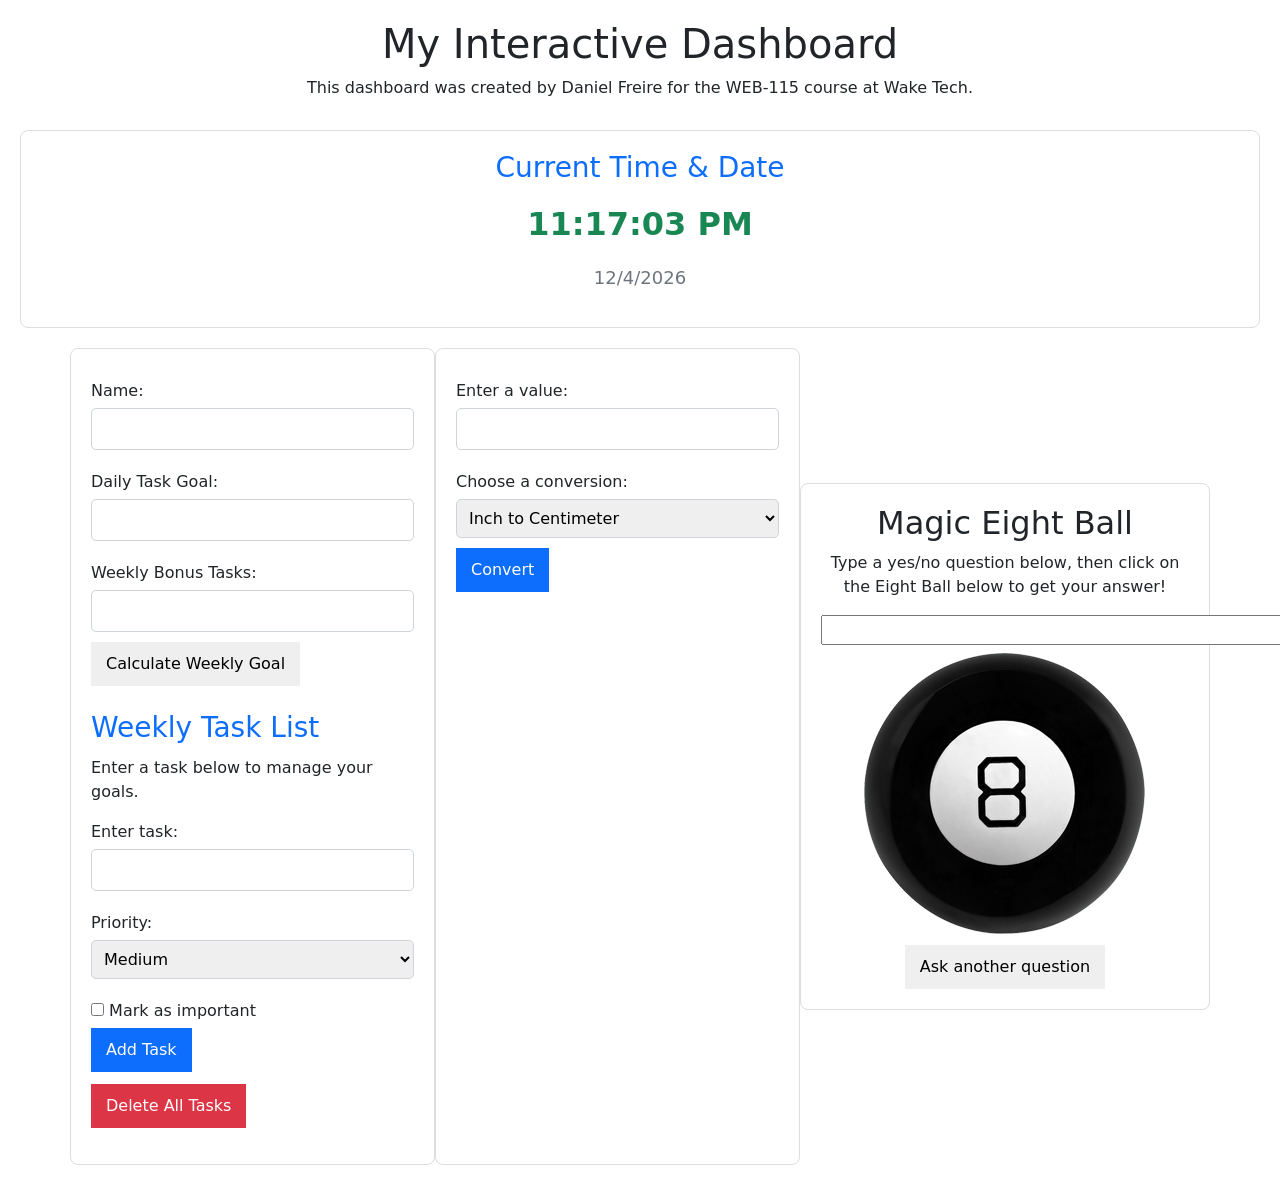
<file: index.html>
<!DOCTYPE html>
<html lang="en">

<head>
    <meta charset="UTF-8">
    <meta name="viewport" content="width=device-width, initial-scale=1.0">

    <title>My Interactive Dashboard</title>

    <!-- Main CSS -->
    <link rel="stylesheet" href="css/style.css">

    <!-- Digital Clock CSS -->
    <link rel="stylesheet" href="css/digital-clock.css">

    <!-- Bootstrap -->
    <link
        href="https://cdn.jsdelivr.net/npm/bootstrap@5.3.8/dist/css/bootstrap.min.css"
        rel="stylesheet"
        integrity="sha384-sRIl4kxILFv47J16cr9ZwB07vP4J8+LH7qKQnuqkuIAvNWLzeN8tE5YBujZqJLB"
        crossorigin="anonymous"
    >

    <script
        defer
        src="https://cdn.jsdelivr.net/npm/bootstrap@5.3.8/dist/js/bootstrap.bundle.min.js"
        integrity="sha384-FKyoEForCGlyvwx9Hj09JcYn3nv7wiPVlz7YYJrWVcXK/BmnVDxM+D2scQbITxI"
        crossorigin="anonymous"
    ></script>

    <link rel="stylesheet" href="css/magic-eight-ball.css">

    <!-- Digital Clock JavaScript -->
    <script defer src="js/digital-clock.js"></script>

</head>

<body>

    <h1>My Interactive Dashboard</h1>

    <p>
        This dashboard was created by Daniel Freire
        for the WEB-115 course at Wake Tech.
    </p>

    <noscript>
        Unfortunately, your web browser does not support JavaScript.
    </noscript>

    <main>

        <!-- Digital Clock -->
        <div id="digital-clock" class="col">

            <h3>Current Time &amp; Date</h3>

            <p id="clock-face"></p>

            <p id="calendar-date"></p>

        </div>

        <div class="container">
            <div class="row">

                <!-- Weekly Tasks and Task Manager -->
                <div class="col" id="weekly-tasks">

                    <!-- Weekly Goal Form -->
                    <form id="goal-form">

                        <label for="user-name">Name:</label>
                        <input
                            type="text"
                            id="user-name"
                            name="user-name"
                            required
                        >

                        <label for="daily-goal">Daily Task Goal:</label>
                        <input
                            type="number"
                            id="daily-goal"
                            name="daily-goal"
                            required
                        >

                        <label for="bonus-tasks">Weekly Bonus Tasks:</label>
                        <input
                            type="number"
                            id="bonus-tasks"
                            name="bonus-tasks"
                            required
                        >

                        <button type="submit" id="goal-btn">
                            Calculate Weekly Goal
                        </button>

                    </form>

                    <p id="goal-message"></p>

                    <!-- Weekly Task Manager -->
                    <div id="task-list">

                        <h3>Weekly Task List</h3>

                        <p>
                            Enter a task below to manage your goals.
                        </p>

                        <form id="task-form">

                            <label for="task-name">Enter task:</label>

                            <input
                                type="text"
                                id="task-name"
                                name="task-name"
                                required
                            >

                            <label for="task-priority">Priority:</label>

                            <select
                                id="task-priority"
                                name="task-priority"
                            >
                                <option value="High">High</option>
                                <option value="Medium" selected>Medium</option>
                                <option value="Low">Low</option>
                            </select>

                            <label for="task-important">
                                <input
                                    type="checkbox"
                                    id="task-important"
                                    name="task-important"
                                >
                                Mark as important
                            </label>

                            <button type="submit" id="add-task">
                                Add Task
                            </button>

                        </form>

                        <button
                            type="button"
                            id="delete-task-list"
                        >
                            Delete All Tasks
                        </button>

                        <ul id="user-tasks"></ul>

                    </div>

                </div>

                <!-- Metric Converter -->
                <div class="col" id="metric-converter">

                    <form id="metric-form">

                        <label for="metric-value">Enter a value:</label>

                        <input
                            type="number"
                            id="metric-value"
                            name="metric-value"
                            required
                        >

                        <label for="conversion">Choose a conversion:</label>

                        <select id="conversion" name="conversion" required>
                            <option value="inch to centimeter">
                                Inch to Centimeter
                            </option>
                            <option value="foot to centimeter">
                                Foot to Centimeter
                            </option>
                            <option value="yard to meter">
                                Yard to Meter
                            </option>
                            <option value="mile to kilometer">
                                Mile to Kilometer
                            </option>
                            <option value="centimeter to inch">
                                Centimeter to Inch
                            </option>
                            <option value="centimeter to foot">
                                Centimeter to Foot
                            </option>
                            <option value="meter to yard">
                                Meter to Yard
                            </option>
                            <option value="kilometer to mile">
                                Kilometer to Mile
                            </option>
                        </select>

                        <button type="submit" id="convert-btn">
                            Convert
                        </button>

                    </form>

                    <p id="conversion-result"></p>

                </div>

                <!-- Magic Eight Ball -->
                <div class="col" id="magic-eight-ball">

                    <h2 class="heading">Magic Eight Ball</h2>

                    <form>

                        <p>
                            Type a yes/no question below, then click on the
                            Eight Ball below to get your answer!
                        </p>

                        <input
                            id="question"
                            name="question"
                            size="80"
                        >

                        <div id="magicEightBall">

                            <div id="circle"></div>

                            <img
                                id="ball"
                                src="img/magic-eight-ball.png"
                                alt="Magic Eight Ball"
                            >

                        </div>

                        <button id="reset" name="reset" type="reset">
                            Ask another question
                        </button>

                    </form>

                </div>

            </div>
        </div>

    </main>

    <!-- Existing JavaScript files -->
    <script src="js/task-manager.js"></script>
    <script src="js/metric-converter.js"></script>
    <script src="js/magic-eight-ball.js"></script>

</body>

</html>
</file>
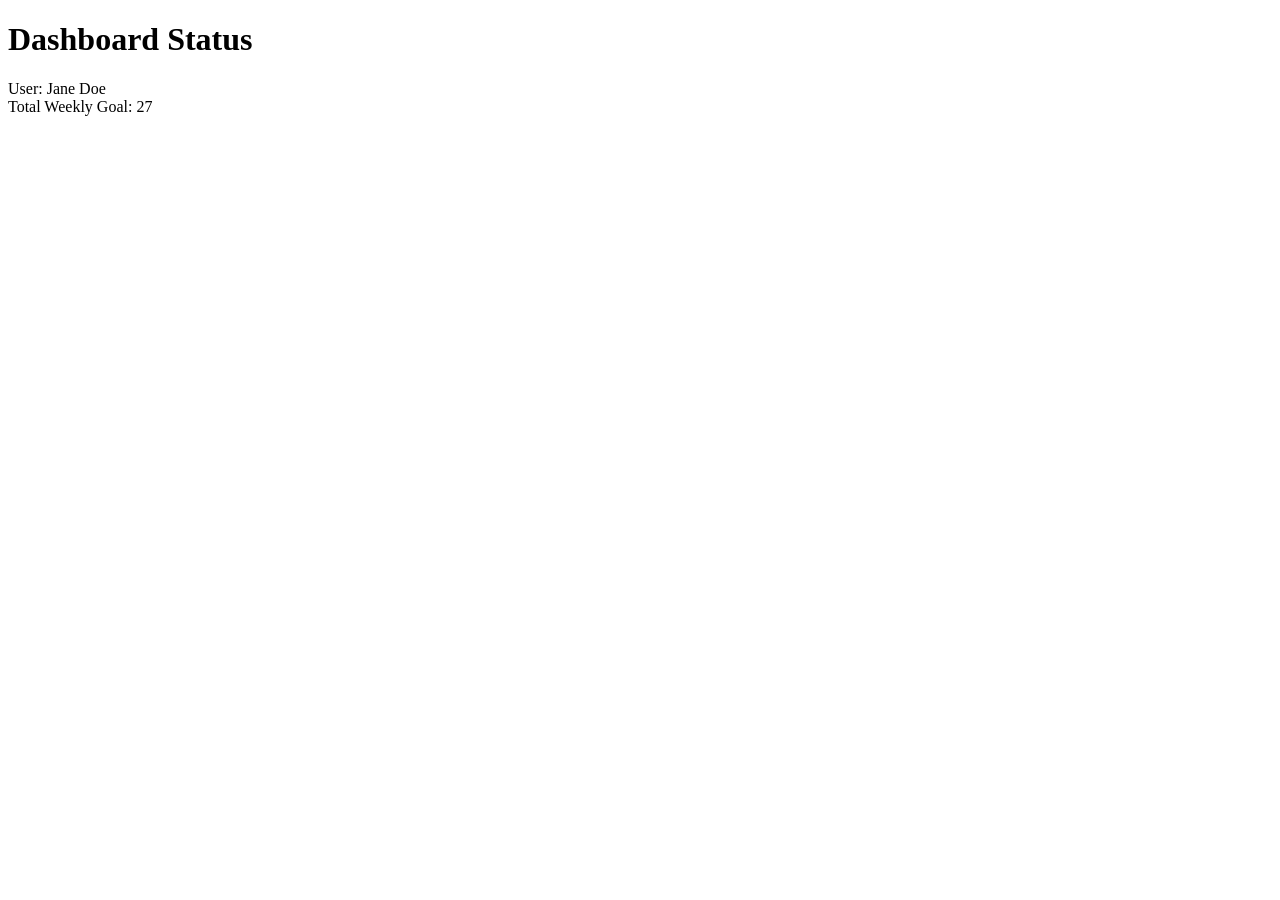
<file: debug.html>
<!DOCTYPE html>
<html lang="en">
<head>
    <meta charset="UTF-8">
    <title>JavaScript Debugging Exercise</title>
</head>
<body>
    <h1>Dashboard Status</h1>
    <div id="display"></div>
 
    <script>
        // Weekly Goal: Calculate the total weekly task goal for a user.
        
        // Declare variables and values
        let userName = "Jane Doe";
        let dailyGoal = 5;
        // FIXED: Changed bonusTasks from a String to a Number.
        let bonusTasks = 2; 
 
        // Output message to console
        console.log("Checking status for: " + userName); 
 
        // Calculate weekly goal based on number of workdays (5) per week
        // FIXED: Corrected the misspelled variable name from dialyGoal to dailyGoal.
        // FIXED: Changed the multiplier from 15 to 5 because there are 5 workdays per week.
        let weeklyGoal = dailyGoal * 5;
 
        // Add bonusTasks to weeklyGoal. 
        // Note: Check for data type issues
        // FIXED: Changed the operator from subtraction (-) to addition (+) to include bonus tasks.
        let totalGoal = weeklyGoal + bonusTasks;
 
        // Output results to web page
        document.write("User: " + userName + "<br>");
        // FIXED: Moved totalGoal outside the quotation marks so its value is displayed.
        document.write("Total Weekly Goal: " + totalGoal);
 
    </script>
</body>
</html>
</file>
<file: css/style.css>
/* General page styles */
body {
    background-color: #f8f9fa;
    font-family: Arial, sans-serif;
    padding: 20px;
    color: #212529;
}

h1 {
    color: #0d6efd;
    text-align: center;
    margin-bottom: 15px;
}

body > p {
    text-align: center;
    margin-bottom: 30px;
}

/* Dashboard sections */
#weekly-tasks,
#metric-converter,
#magic-eight-ball {
    background-color: white;
    padding: 20px;
    margin-top: 20px;
    border-radius: 8px;
    border: 1px solid #ddd;
}

/* Form labels */
#weekly-tasks label,
#metric-converter label {
    display: block;
    margin-top: 10px;
    margin-bottom: 5px;
}

/* Form inputs */
#weekly-tasks input[type="text"],
#weekly-tasks input[type="number"],
#weekly-tasks select,
#metric-converter input,
#metric-converter select {
    width: 100%;
    padding: 8px;
    margin-bottom: 10px;
    border: 1px solid #ced4da;
    border-radius: 5px;
}

/* General buttons */
button {
    padding: 10px 15px;
    border: none;
    border-radius: 5px;
    cursor: pointer;
    margin: 4px 3px 4px 0;
}

button:hover {
    opacity: 0.85;
}

/* Weekly task manager */
#task-list {
    margin-top: 25px;
}

#task-list h3 {
    color: #0d6efd;
    margin-bottom: 12px;
}

#add-task {
    background-color: #0d6efd;
    color: white;
}

#delete-task-list {
    background-color: #dc3545;
    color: white;
    margin-top: 12px;
}

/* Individual task items */
#user-tasks {
    padding-left: 0;
    margin-top: 15px;
    list-style: none;
}

.task-item {
    padding: 12px;
    margin-bottom: 12px;
    border: 1px solid #ddd;
    border-radius: 6px;
    overflow-wrap: anywhere;
}

/* Task action buttons */
.task-item button {
    font-size: 13px;
    margin-top: 8px;
}

.task-item button:nth-of-type(1) {
    background-color: #198754;
    color: white;
}

.task-item button:nth-of-type(2) {
    background-color: #0d6efd;
    color: white;
}

.task-item button:nth-of-type(3) {
    background-color: #dc3545;
    color: white;
}

/* Metric converter */
#convert-btn {
    background-color: #0d6efd;
    color: white;
}

#conversion-result {
    margin-top: 20px;
    font-weight: bold;
    color: #198754;
}

/* Weekly goal result */
#goal-message {
    margin-top: 15px;
    font-weight: bold;
}

/* Responsive layout for smaller screens */
@media (max-width: 768px) {
    body {
        padding: 12px;
    }

    #weekly-tasks,
    #metric-converter,
    #magic-eight-ball {
        padding: 15px;
    }

    .row {
        display: block;
    }

    .col {
        width: 100%;
    }

    #question {
        max-width: 100%;
        width: 100%;
    }

    #magicEightBall img {
        max-width: 100%;
        height: auto;
    }
}
</file>
<file: css/digital-clock.css>
/* Digital Clock Styles */
#digital-clock {
    background-color: #ffffff;
    color: #212529;
    padding: 20px;
    margin-top: 20px;
    border-radius: 8px;
    border: 1px solid #ddd;
    text-align: center;
}

#digital-clock h3 {
    color: #0d6efd;
    margin-bottom: 15px;
}

#clock-face {
    font-size: 32px;
    font-weight: bold;
    color: #198754;
}

#calendar-date {
    font-size: 18px;
    color: #6c757d;
}
</file>
<file: css/magic-eight-ball.css>
#magic-eight-ball {
  max-width: 410px;
  text-align: center;
  margin: auto;
}

#circle {
  font-size: 12pt;
  background-color: white;
  color: black;
  position: absolute;
  margin-left: 70px;
  margin-top: 70px;
  height: 150px;
  width: 150px;
  border-radius: 50%;
  text-wrap: wrap;
  display: none;
}


img:active {
  animation: shake 1s;
  animation-iteration-count: infinite;
}

img:visited {
  animation: none;
}
@keyframes shake {
  0% { transform: translate(1px, 1px) rotate(0deg);  }
  10% { transform: translate(-1px, -2px) rotate(-1deg); }
  20% { transform: translate(-3px, 0px) rotate(1deg); }
  30% { transform: translate(3px, 2px) rotate(0deg); }
  40% { transform: translate(1px, -1px) rotate(1deg); }
  50% { transform: translate(-1px, 2px) rotate(-1deg); }
  60% { transform: translate(-3px, 1px) rotate(0deg); }
  70% { transform: translate(3px, 1px) rotate(-1deg); }
  80% { transform: translate(-1px, -1px) rotate(1deg); }
  90% { transform: translate(1px, 2px) rotate(0deg); }
  100% { transform: translate(1px, -2px) rotate(-1deg); }
}
</file>
